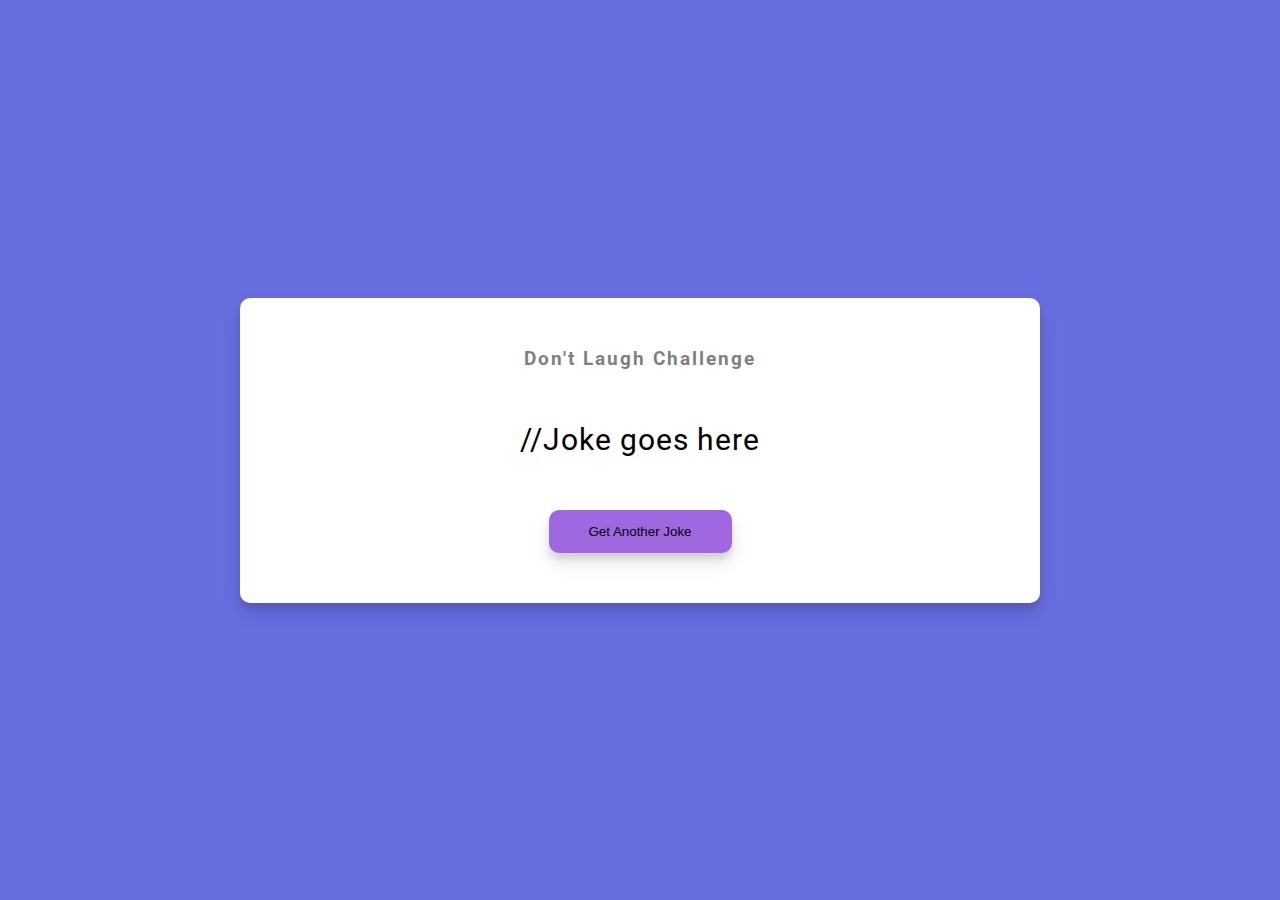
<file: dad-jokes/index.html>
<!DOCTYPE html>
<html lang="en">

<head>
    <meta charset="UTF-8">
    <meta http-equiv="X-UA-Compatible" content="IE=edge">
    <meta name="viewport" content="width=device-width, initial-scale=1.0">
    <title>Dad Jokes</title>
    <link rel="stylesheet" href="style.css">
    <script src="app.js" defer></script>
</head>

<body>
    <div class="container">
        <h3>Don't Laugh Challenge</h3>
        <div id="joke" class="joke">
            //Joke goes here
        </div>
        <button id="jokeBtn" class="btn">Get Another Joke</button>
    </div>
</body>

</html>
</file>
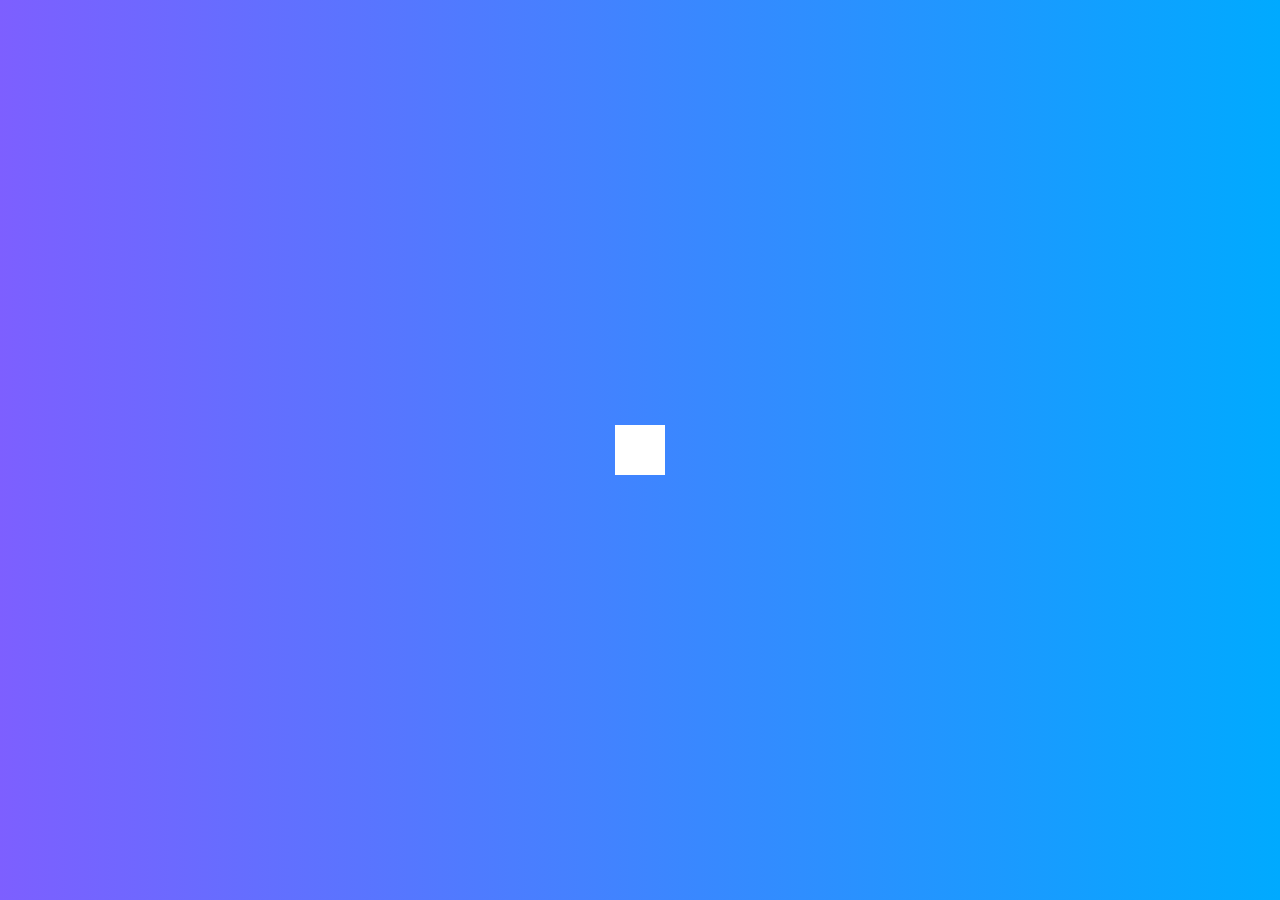
<file: hidden-search/index.html>
<!DOCTYPE html>
<html lang="en">

<head>
    <meta charset="UTF-8" />
    <meta name="viewport" content="width=device-width, initial-scale=1.0" />
    <link rel="stylesheet" href="https://cdnjs.cloudflare.com/ajax/libs/font-awesome/5.14.0/css/all.min.css"
        integrity="sha512-1PKOgIY59xJ8Co8+NE6FZ+LOAZKjy+KY8iq0G4B3CyeY6wYHN3yt9PW0XpSriVlkMXe40PTKnXrLnZ9+fkDaog=="
        crossorigin="anonymous" />
    <link rel="stylesheet" href="style.css" />
    <script src="app.js" defer></script>
    <title>Hidden Search</title>
</head>

<body>
    <div class="search">
        <input type="text" class="input" placeholder="Search...">
        <button class="btn">
            <i class="fas fa-search"></i>
        </button>
    </div>
</body>

</html>
</file>
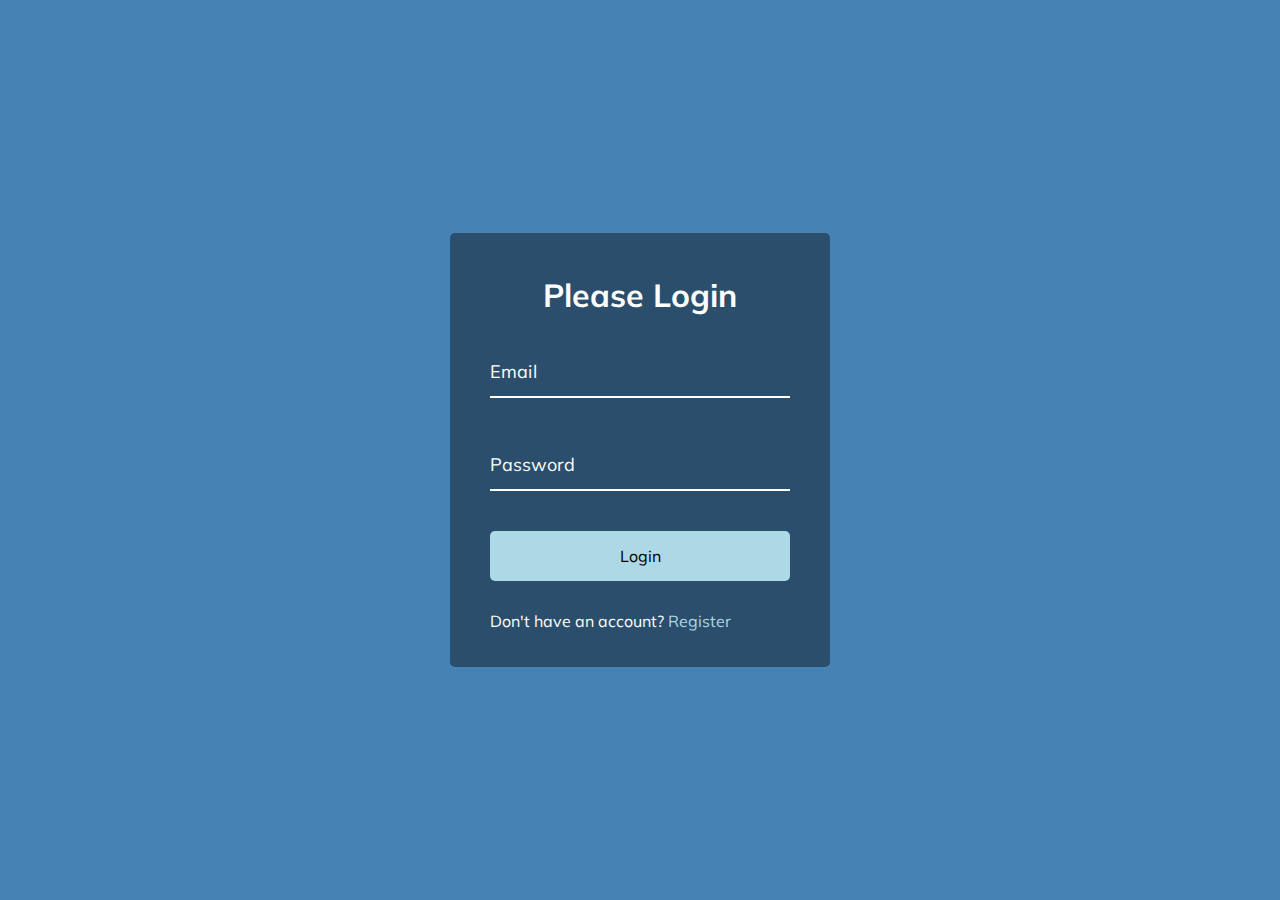
<file: input-animation/index.html>
<!DOCTYPE html>
<html lang="en">

<head>
    <meta charset="UTF-8">
    <meta http-equiv="X-UA-Compatible" content="IE=edge">
    <meta name="viewport" content="width=device-width, initial-scale=1.0">
    <link rel="stylesheet" href="style.css">
    <script src="app.js" defer></script>
    <title>Input Animation</title>
</head>

<body>
    <div class="container">
        <h1>Please Login</h1>
        <form>
            <div class="form-control">
                <input type="text" required>
                <label>Email</label>
                <!-- <label>
            <span style="transition-delay: 0ms">E</span>
              <span style="transition-delay: 50ms">m</span>
              <span style="transition-delay: 100ms">a</span>
              <span style="transition-delay: 150ms">i</span>
              <span style="transition-delay: 200ms">l</span>
        </label> -->
            </div>

            <div class="form-control">
                <input type="password" required>
                <label>Password</label>
            </div>

            <button class="btn">Login</button>

            <p class="text">Don't have an account? <a href="#">Register</a> </p>
        </form>
    </div>

</body>

</html>
</file>
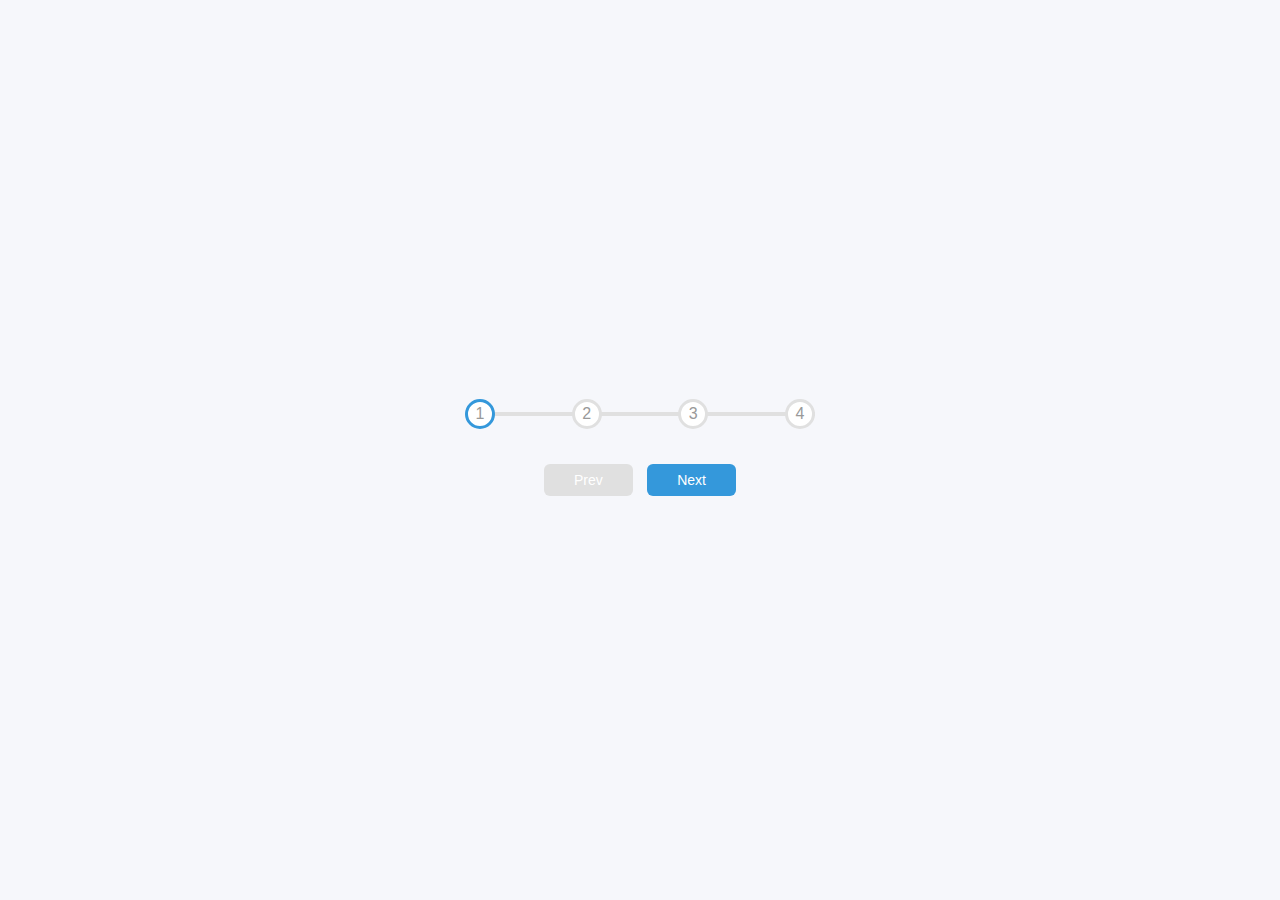
<file: progress-steps/index.html>
<!DOCTYPE html>
<html lang="en">

<head>
    <meta charset="UTF-8">
    <meta name="viewport" content="width=device-width, initial-scale=1.0">
    <title>Progress Bar</title>
    <link rel="stylesheet" href="styles.css">
    <script src="app.js" defer></script>
</head>

<body>
    <div class="container">
        <div class="progress-container">
            <div class="progress" id="progress"></div>
            <div class="circle active">1</div>
            <div class="circle">2</div>
            <div class="circle">3</div>
            <div class="circle">4</div>
        </div>

        <button class="btn" id="prev" disabled>Prev</button>
        <button class="btn" id="next">Next</button>


    </div>
</body>

</html>
</file>
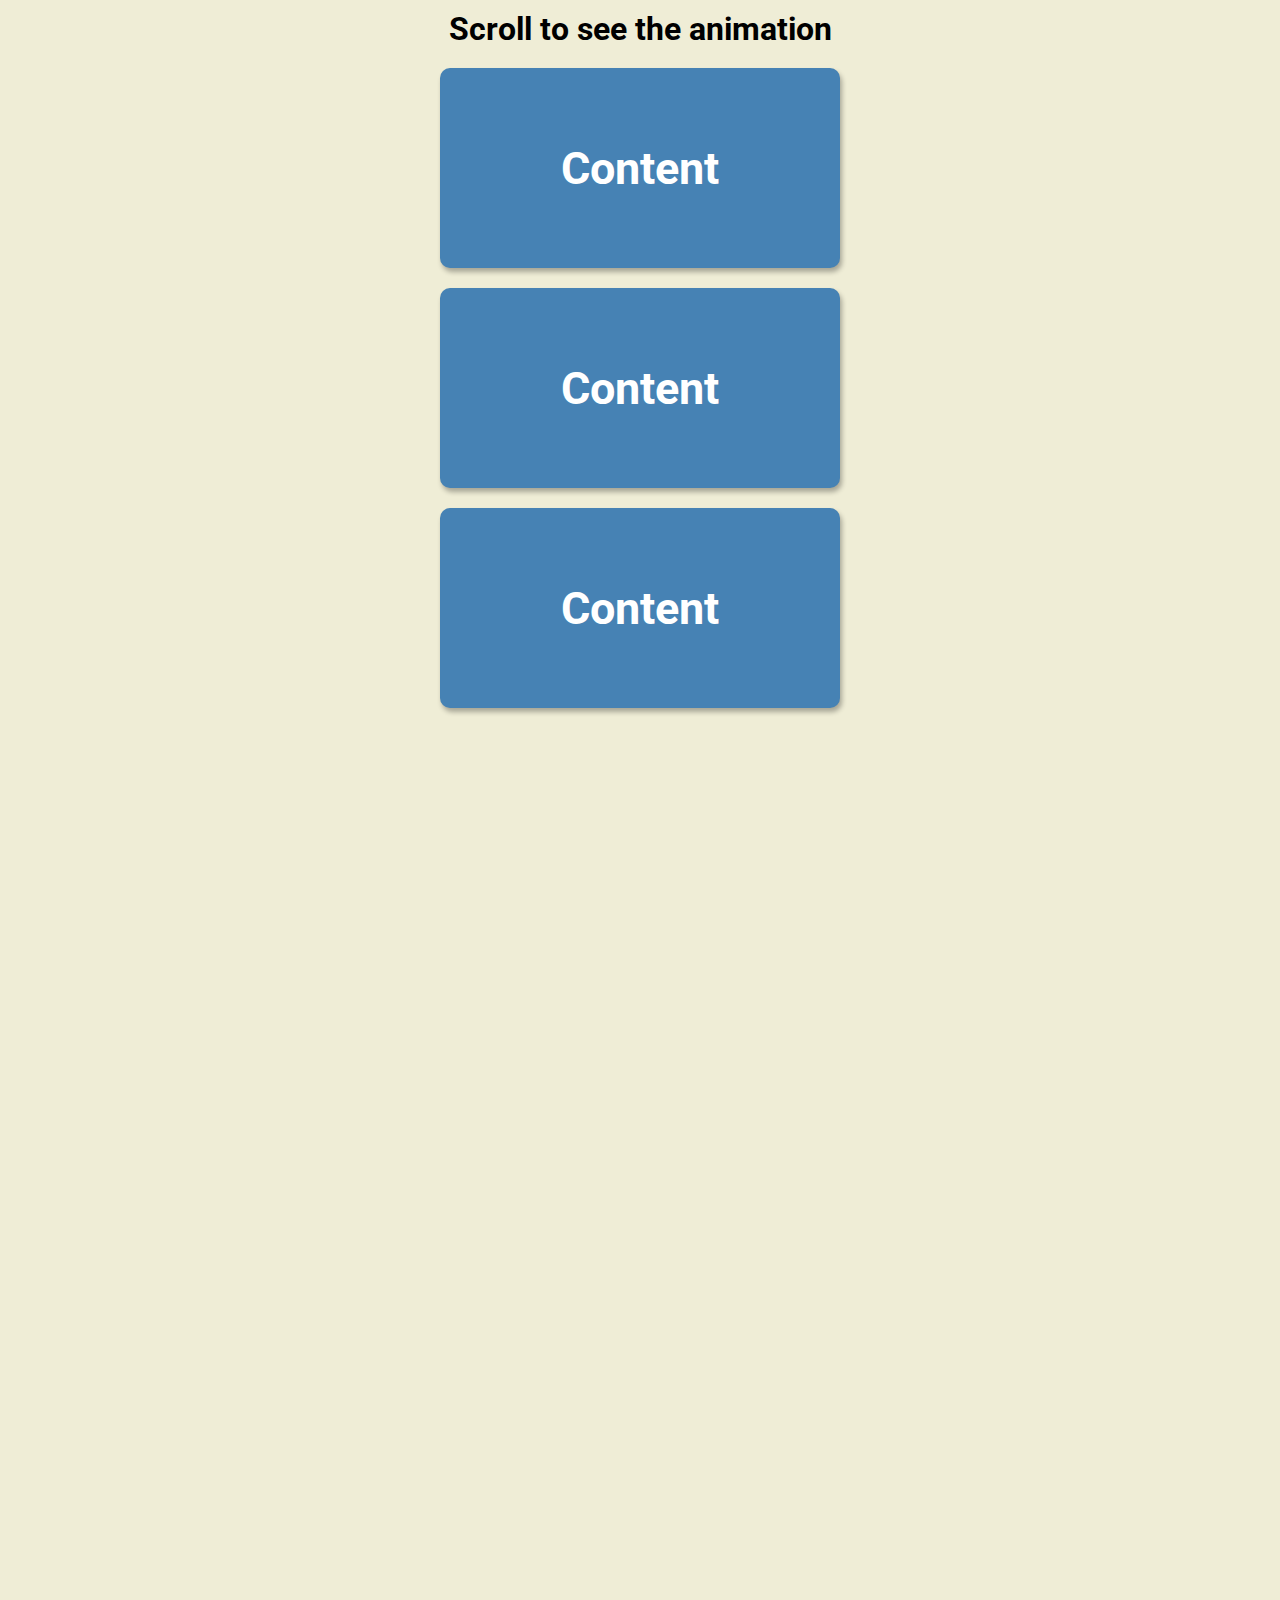
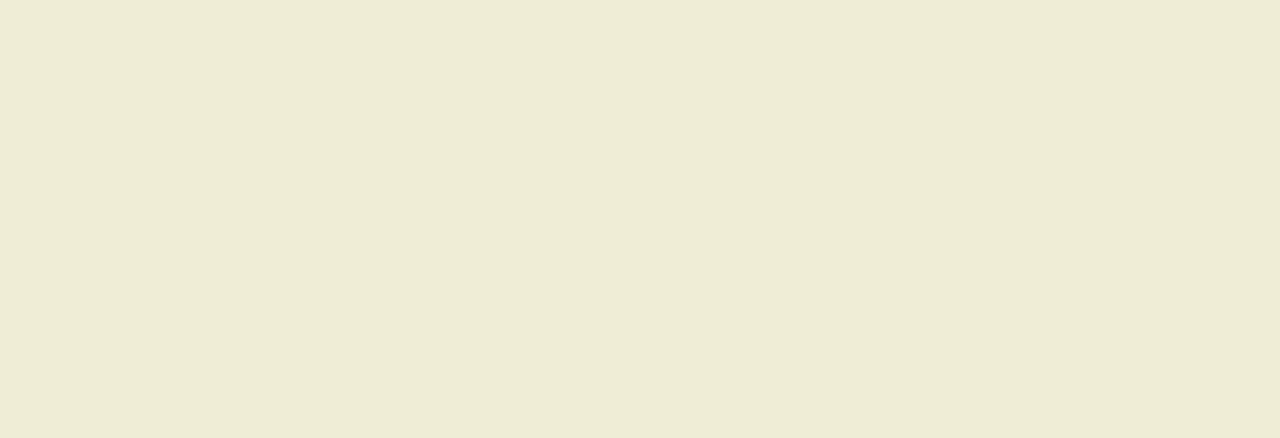
<file: scroll-animation/index.html>
<!DOCTYPE html>
<html lang="en">

<head>
    <meta charset="UTF-8">
    <meta name="viewport" content="width=device-width, initial-scale=1.0">
    <title>Scroll Animation</title>
    <link rel="stylesheet" href="style.css">
    <script src="app.js" defer></script>
</head>

<body>

    <body>
        <h1>Scroll to see the animation</h1>
        <div class="box">
            <h2>Content</h2>
        </div>
        <div class="box">
            <h2>Content</h2>
        </div>
        <div class="box">
            <h2>Content</h2>
        </div>
        <div class="box">
            <h2>Content</h2>
        </div>
        <div class="box">
            <h2>Content</h2>
        </div>
        <div class="box">
            <h2>Content</h2>
        </div>
        <div class="box">
            <h2>Content</h2>
        </div>
        <div class="box">
            <h2>Content</h2>
        </div>
        <div class="box">
            <h2>Content</h2>
        </div>
    </body>

</body>

</html>
</file>
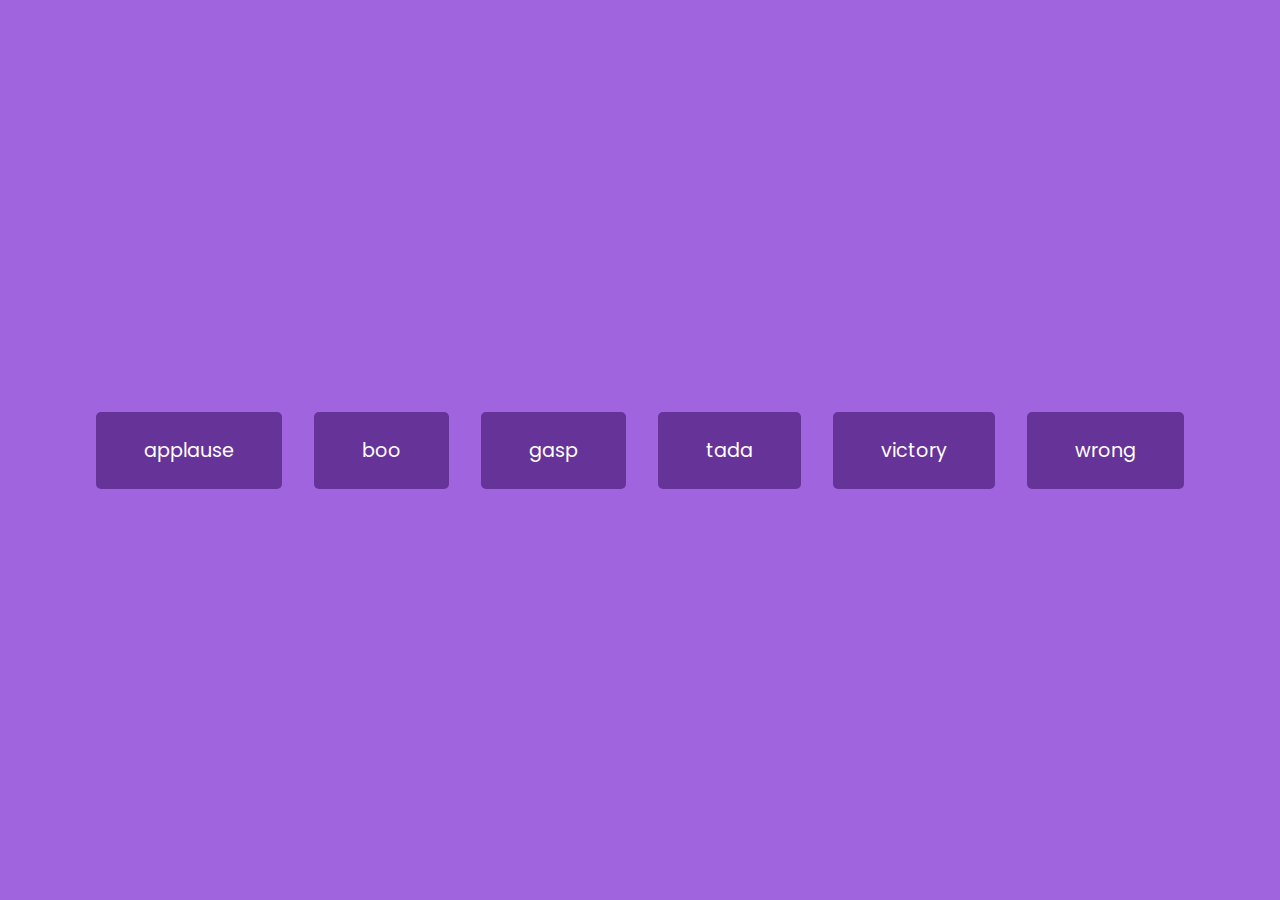
<file: sound-board/index.html>
<!DOCTYPE html>
<html lang="en">

<head>
    <meta charset="UTF-8">
    <meta http-equiv="X-UA-Compatible" content="IE=edge">
    <meta name="viewport" content="width=device-width, initial-scale=1.0">
    <title>Sound Board</title>
    <link rel="stylesheet" href="style.css">
    <script src="app.js" defer></script>
</head>

<body>
    <audio id="applause" src="sounds/applause.mp3"></audio>
    <audio id="boo" src="sounds/boo.mp3"></audio>
    <audio id="gasp" src="sounds/gasp.mp3"></audio>
    <audio id="tada" src="sounds/tada.mp3"></audio>
    <audio id="victory" src="sounds/victory.mp3"></audio>
    <audio id="wrong" src="sounds/wrong.mp3"></audio>

    <div id="buttons"></div>

</body>

</html>
</file>
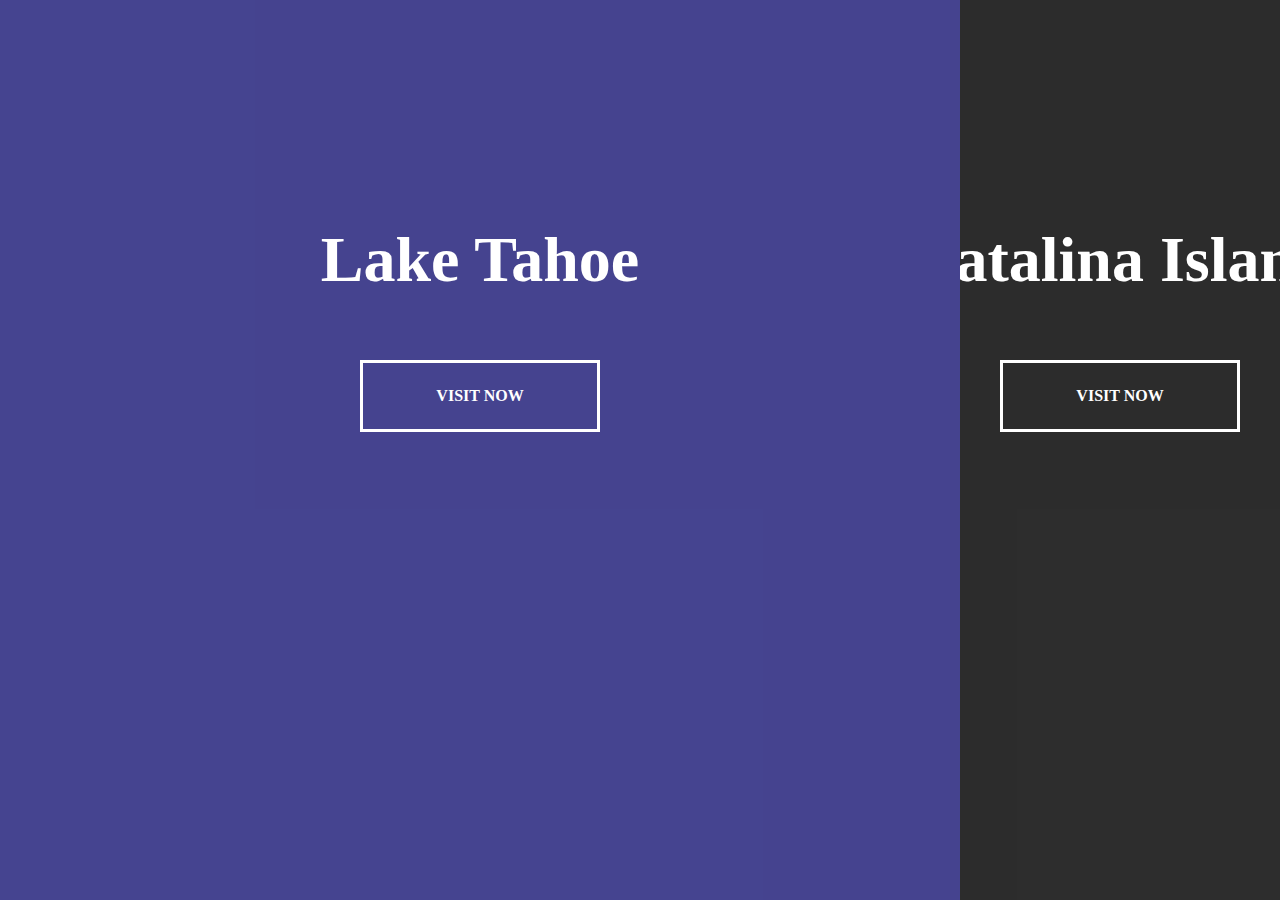
<file: split-landing/index.html>
<!DOCTYPE html>
<html lang="en">

<head>
    <meta charset="UTF-8">
    <meta name="viewport" content="width=device-width, initial-scale=1.0">
    <title>Split Landing</title>
    <link rel="stylesheet" href="style.css">
    <script src="app.js" defer></script>
</head>

<body>
    <div class="container">
        <div class="split left">
            <h1>Lake Tahoe</h1>
            <a href="#" class="btn">Visit Now</a>
        </div>
        <split class="split right">
            <h1>Catalina Island</h1>
            <a href="#" class="btn">Visit
                Now</a>

        </split>
    </div>
</body>

</html>
</file>
<file: dad-jokes/style.css>
@import url('https://fonts.googleapis.com/css2?family=Roboto:wght@400;700&display=swap');

* {
    box-sizing: border-box;
}

body {
    background-color: #686de0;
    font-family: 'Roboto', sans-serif;
    display: flex;
    flex-direction: column;
    align-items: center;
    justify-content: center;
    height: 100vh;
    overflow: hidden;
    margin: 0;
    padding: 20px;
}

.container {
    background-color: #fff;
    border-radius: 10px;
    box-shadow: 0 10px 20px rgba(0, 0, 0, 0.1), 0 6px 6px rgba(0, 0, 0, 0.1);
    padding: 50px 20px;
    text-align: center;
    max-width: 100%;
    width: 800px;
}

h3 {
    margin: 0;
    opacity: 0.5;
    letter-spacing: 2px;
}

.joke {
    font-size: 30px;
    letter-spacing: 1px;
    line-height: 40px;
    margin: 50px auto;
    max-width: 600px;
}

.btn {
    background-color: #9F68e0;
    border: 0;
    border-radius: 10px;
    box-shadow: 0 10px 20px rgba(0, 0, 0, 0.1), 0 6px 6px rgba(0, 0, 0, 0.1);
    padding: 14px 40px;
    cursor: pointer;
}

.btn:active {
    transform: scale(.98);
}
.btn:focus {
    outline: 0;
}
</file>
<file: hidden-search/style.css>
@import url('https://fonts.googleapis.com/css2?family=Roboto:wght@400;700&display=swap');

* {
    box-sizing: border-box;
}

body {
    background-image: linear-gradient(90deg, #7d5fff, #0af);
    font-family: 'Roboto', sans-serif;
    display: flex;
    align-items: center;
    justify-content: center;
    height: 100vh;
    overflow: hidden;
    margin: 0;
}

.search {
    position: relative;
    height: 50px;
}

.search .input {
    border-color: #fff;
    border: 0;
    font-size: 18px;
    padding: 15px;
    height: 50px;
    width: 50px;
    transition: width 0.3s ease;
}

/* centered button */
.btn {
    background-color: #fff;
    border: 0;
    cursor: pointer;
    font-size: 24px;
    position: absolute;
    top: 0;
    left: 0;
    height: 50px;
    width: 50px;
    transition: transform 0.3s ease;
}

.btn:focus, .input:focus {
    outline: none;
}

.search.active .input {
    width: 200px;
}

.search.active .btn {
    transform: translateX(198px);
}
</file>
<file: input-animation/style.css>
@import url('https://fonts.googleapis.com/css?family=Muli&display=swap');

* {
  box-sizing: border-box;
}

body {
  background-color: steelblue;
  color: #fff;
  font-family: 'Muli', sans-serif;
  display: flex;
  flex-direction: column;
  align-items: center;
  justify-content: center;
  height: 100vh;
  overflow: hidden;
  margin: 0;
}

.container {
  background-color: rgba(0, 0, 0, 0.4);
  padding: 20px 40px;
  border-radius: 5px;
}

.container h1 {
  text-align: center;
  margin-bottom: 30px;
}

.container a {
  text-decoration: none;
  color: lightblue;
}

.btn {
  cursor: pointer;
  display: inline-block;
  width: 100%;
  background: lightblue;
  padding: 15px;
  font-family: inherit;
  font-size: 16px;
  border: 0;
  border-radius: 5px;
}

.btn:focus {
  outline: 0;
}

.btn:active {
  transform: scale(0.98);
}

.text {
  margin-top: 30px;
}

.form-control {
  position: relative;
  margin: 20px 0 40px;
  width: 300px;
}

.form-control input {
  background-color: transparent;
  border: 0;
  border-bottom: 2px #fff solid;
  display: block;
  width: 100%;
  padding: 15px 0;
  font-size: 18px;
  color: #fff;
}

.form-control input:focus,
.form-control input:valid {
  outline: 0;
  border-bottom-color: lightblue;
}

.form-control label {
  position: absolute;
  top: 15px;
  left: 0;
  pointer-events: none;
}

.form-control label span {
  display: inline-block;
  font-size: 18px;
  min-width: 5px;
  transition: 0.3s cubic-bezier(0.68, -0.55, 0.265, 1.55);
}

.form-control input:focus + label span,
.form-control input:valid + label span {
  color: lightblue;
  transform: translateY(-30px);
}
</file>
<file: progress-steps/styles.css>
@import url('https://fonts.googleapis.com/css?family=Muli&display=swap');

:root {
   --line-border-fill: #3498db;
   --line-border-empty: #e0e0e0;
}
* {
    box-sizing: border-box;
}

body {
    background-color: #f6f7fb;
    font-family: 'Roboto', sans-serif;
    display: flex;
    align-items: center;
    justify-content: center;
    height: 100vh;
    overflow: hidden;
    margin: 0;
}

.container {
    text-align: center;
}

.progress-container {
    display: flex;
  justify-content: space-between;
  position: relative;
  margin-bottom: 30px;
  max-width: 100%;
  width: 350px;
}

.progress-container::before {
    content: '';
  background-color: var(--line-border-empty);
  position: absolute;
  top: 50%;
  left: 0;
  transform: translateY(-50%);
  height: 4px;
  width: 100%;
  z-index: -1;
}

.progress {
    background-color: var(--line-border-fill);
  position: absolute;
  top: 50%;
  left: 0;
  transform: translateY(-50%);
  height: 4px;
  width: 0%;
  z-index: -1;
  transition: 0.4s ease;
  }

  .circle {
    background-color: #fff;
    color: #999;
    border-radius: 50%;
    height: 30px;
    width: 30px;
    display: flex;
    align-items: center;
    justify-content: center;
    border: 3px solid var(--line-border-empty);
    transition: 0.4s ease;
  }

  .circle.active {
      border-color: var(--line-border-fill);

  }

  .btn {
      background-color: var(--line-border-fill);
      color: white;
      border: 0;
      border-radius: 6px;
      cursor: pointer;
      padding: 8px 30px;
      margin: 5px;
      font-size: 14px;
  }

  .btn:active {
      transform: scale(.98)
  }

  .btn:focus {
      outline: 0;
  }

  .btn:disabled {
      background-color: var(--line-border-empty);
      cursor: not-allowed;
  }
</file>
<file: scroll-animation/style.css>
@import url('https://fonts.googleapis.com/css2?family=Roboto:wght@400;700&display=swap');

* {
  box-sizing: border-box;
}

body {
  background-color: #efedd6;
  font-family: 'Roboto', sans-serif;
  display: flex;
  flex-direction: column;
  align-items: center; 
  justify-content: center;
  margin: 0;
  overflow-x: hidden;
}

h1 {
  margin: 10px;
}

.box {
  background: steelblue;
  color: #fff;
  display: flex;
  align-items: center;
  justify-content: center;
  width: 400px;
  height: 200px;
  margin: 10px;
  border-radius: 10px;
  box-shadow: 2px 4px 5px rgba(0,0,0,0.3);
  transform: translateX(400%);
  transition: transform 0.4s ease;
}
/* to make sure every other one comes in from the oposite direction */
.box:nth-of-type(even) {
  transform: translate(-400%);
}
.box.show {
  transform: translate(0);
}
.box h2 {
  font-size: 45px;
}
</file>
<file: sound-board/style.css>
@import url('https://fonts.googleapis.com/css2?family=Poppins:wght@200;400&display=swap');

*{
    box-sizing: border-box;
}

body {
    background-color: rgb(161, 100, 223);
    font-family: 'Poppins', sans-serif;
    display: flex;
    flex-wrap: wrap;
    align-items: center;
    justify-content: center;
    text-align: center;
    height: 100vh;
    overflow: hidden;
    margin: 0;
}

.btn {
    background-color: rebeccapurple;
    border-radius: 5px;
    border: none;
    color: #fff;
    margin: 1rem;
    padding: 1.5rem 3rem;
    font-size: 1.2rem;
    font-family: inherit;
    cursor: pointer;
}

.btn:hover{
    opacity: 0.9;
}

.btn:focus {
    outline: none;
    
}
</file>
<file: split-landing/style.css>
@import url('https://fonts.googleapis.com/css?family=Muli&display=swap');
:root {
    --left-bg-color: rgba(87,84,236,0.5);
    --right-bg-color: rgba(43,43,43,0.8);
    --left-btn-hover-color: rgba(87,84,236,0.9);
    --right-btn-hover-color: rgba(43,43,43,0.9);
    --hover-width: 75%;
    --other-width: 25%;
    --speed: 1000ms;
}
* {
    box-sizing: border-box;
}

body {
    font-family: 'Roboto' sans-serif;
    height: 100vh;
    overflow: hidden;
    margin: 0;
}
h1 {
    font-size: 4rem;
    color: #fff;
    position: absolute;
    left: 50%;
    top: 20%;
    transform: translateX(-50%);
    white-space: nowrap;

}
.btn {
    position: absolute;
    display: flex;
    align-items: center;
    justify-content: center;
    left: 50%;
    top: 40%;
    transform: translateX(-50%);
    text-decoration: none;
    color: #fff;
    border: #fff solid 0.2rem;
    font-size: 1rem;
    font-weight: bold;
    text-transform: uppercase;
    width: 15rem;
    padding: 1.5rem;
}
.split.left .btn:hover {
    background-color: var(--left-btn-hover-color);
    border-color: var(--left-btn-hover-color);
}
.split.right .btn:hover {
    background-color: var(--right-btn-hover-color);
    border-color: var(--right-btn-hover-color);
}
.container {
    position: relative;
    width: 100%;
    height: 100%;
    background: #333;
}
.split {
    position: absolute;
    width: 50%;
    height: 100%;
    overflow: hidden;
}
.split.left {
    left: 0;
    background: url('https://images.unsplash.com/photo-1525153770748-acfaa305783b?ixid=MXwxMjA3fDB8MHxwaG90by1wYWdlfHx8fGVufDB8fHw%3D&ixlib=rb-1.2.1&auto=format&fit=crop&w=932&q=80');
    background-repeat: no-repeat;
    background-size: cover;
}
.split.left::before {
    content: "";
    position: absolute;
    width: 100%;
    height: 100%;
    background-color: var(--left-bg-color);
}
.split.right {
    right: 0;
    background: url('https://images.unsplash.com/photo-1600988719059-e851027e2121?ixid=MXwxMjA3fDB8MHxwaG90by1wYWdlfHx8fGVufDB8fHw%3D&ixlib=rb-1.2.1&auto=format&fit=crop&w=975&q=80');
    background-repeat: no-repeat;
    background-size: cover;
}
.split.right::before {
    content: "";
    position: absolute;
    width: 100%;
    height: 100%;
    background-color: var(--right-bg-color);
}
.split.right, .split.left, .split.right::before, .split.left::before {
    transition: all var(--speed) ease-in-out;
}

.hover-left .left {
    width: var(--hover-width);
}

.hover-left .right {
    width: var(--other-width);
}

.hover-right .right {
    width: var(--hover-width);
}

.hover-right .left {
    width: var(--other-width);
}

@media (max-width: 800px){
    h1 {
        font-size: 2rem;
        top: 30%;
    }
    .btn {
        padding: 1.2rem;
        width: 12rem;
    }
}
</file>
